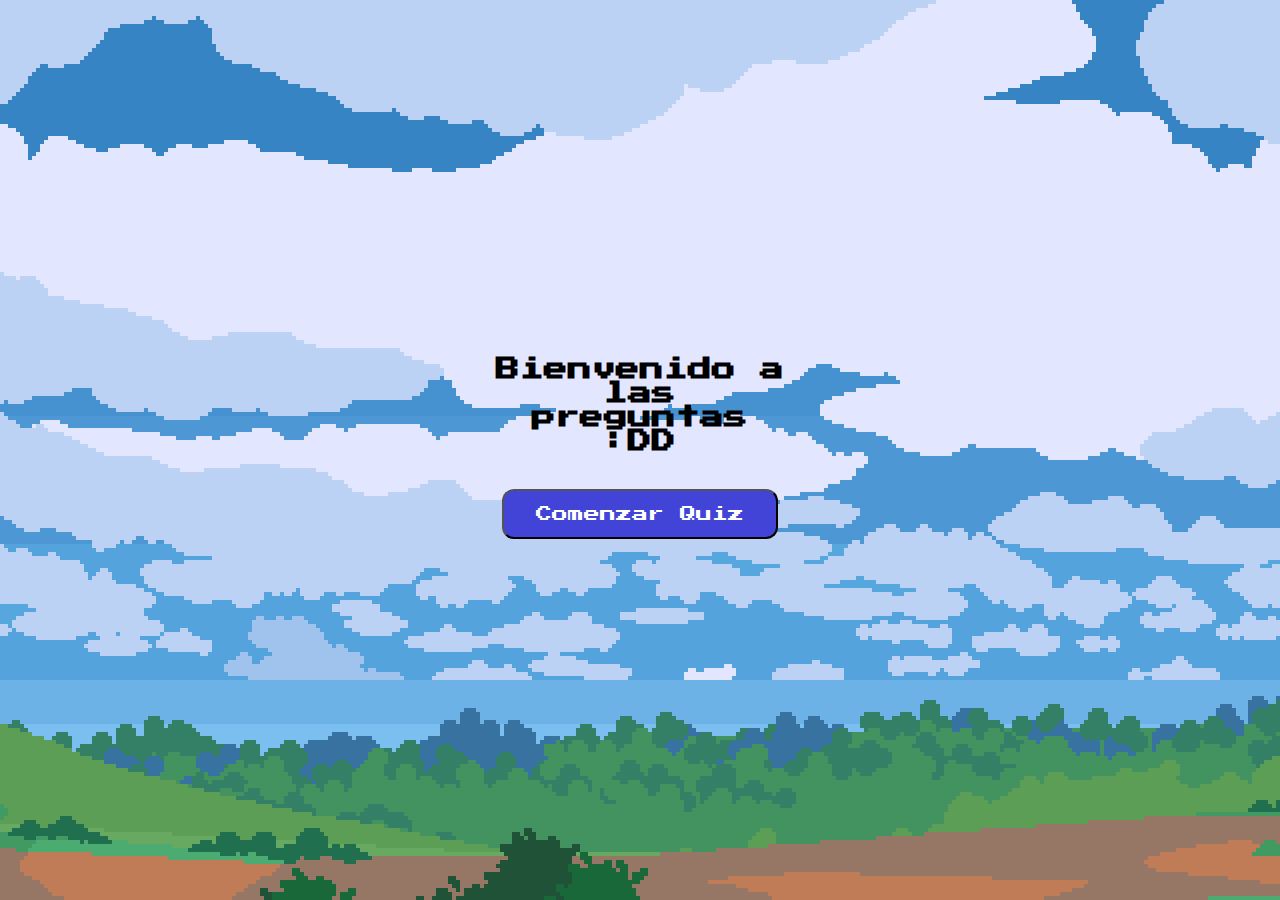
<file: index2.html>
<!DOCTYPE html>
<html lang="es">
<head>
    <meta charset="UTF-8">
    <meta name="viewport" content="width=device-width, initial-scale=1.0">
    <title>Juego de Preguntas</title>
    <link rel="preconnect" href="https://fonts.googleapis.com" />
    <link rel="preconnect" href="https://fonts.gstatic.com" crossorigin />
    <link
        href="https://fonts.googleapis.com/css2?family=Press+Start+2P&display=swap"
        rel="stylesheet"
    />
    <style>
        body {
            font-family: Arial, sans-serif;
            display: flex;
            justify-content: center;
            align-items: center;
            height: 100vh;
            margin: 0;
            font-size: 12px;
            background-image: url(img/Summer7.png);
        }

        #start-screen, #question-container {
            font-family: 'Press Start 2P', cursive;
            box-sizing: border-box;
            padding: 15px;
            border-radius: 8px;
            text-align: center;
            width: 340px;
        }

        #question {
            font-size: 18px;
            margin-bottom: 20px;
        }

        #choices button {
            font-family: 'Press Start 2P', cursive;
            box-sizing: border-box;
            display: block;
            width: 100%;
            padding: 10px;
            margin: 5px 0;
            border: none;
            border-radius: 4px;
            cursor: pointer;
            font-size: 13px;
            transition: background-color 0.3s;
        }

        #choices button.correct {
            background-color: green;
            color: white;
        }

        #choices button.incorrect {
            background-color: red;
            color: white;
        }

        #result {
            margin-top: 20px;
            font-size: 13px;
        }

        #score {
            margin-top: 20px;
            font-size: 18px;
            font-weight: bold;
        }

        #timer {
            margin-top: 20px;
            font-size: 16px;
        }

        .button {
            font-family: 'Press Start 2P', cursive;
            box-sizing: border-box;
            background-color: #4244d8;
            color: white;
            padding: 15px 32px;
            text-align: center;
            text-decoration: none;
            display: inline-block;
            font-size: 16px;
            margin: 20px 0;
            cursor: pointer;
            border-radius: 12px;
            transition-duration: 0.4s;
        }

        .button:hover {
            background-color: white;
            color: black;
            border: 2px solid #48668d;
        }
        a.button-restart {
            font-family: 'Press Start 2P', cursive;
            box-sizing: border-box;
            background-color: #C8A2C8;
            color: white;
            padding: 15px 32px;
            text-align: center;
            text-decoration: none;
            display: inline-block;
            font-size: 16px;
            margin: 20px 0;
            cursor: pointer;
            border-radius: 12px;
            transition-duration: 0.4s;
        }

        a.button-restart:hover {
            background-color: white;
            color: black;
            border: 2px solid #c82cd6;
        }
    </style>
</head>
<body>
    <div id="start-screen">
        <h1>Bienvenido a las preguntas :DD</h1>
        <button id="start-quiz-button" class="button">Comenzar Quiz</button>
    </div>
    <div id="question-container" style="display: none;">
        <h2 id="question"></h2>
        <div id="choices"></div>
        <div id="result"></div>
        <div id="timer">Tiempo restante: <span id="time">15</span> segundos</div>
        <div id="score">Puntos: 0</div>
        <a href="index.html" class="button">Regresar</a>
        <a href="index2.html" class="button-restart">Reiniciar</a>
    </div>
    <script src="script.js"></script>
    
</body>
</html>
</file>
